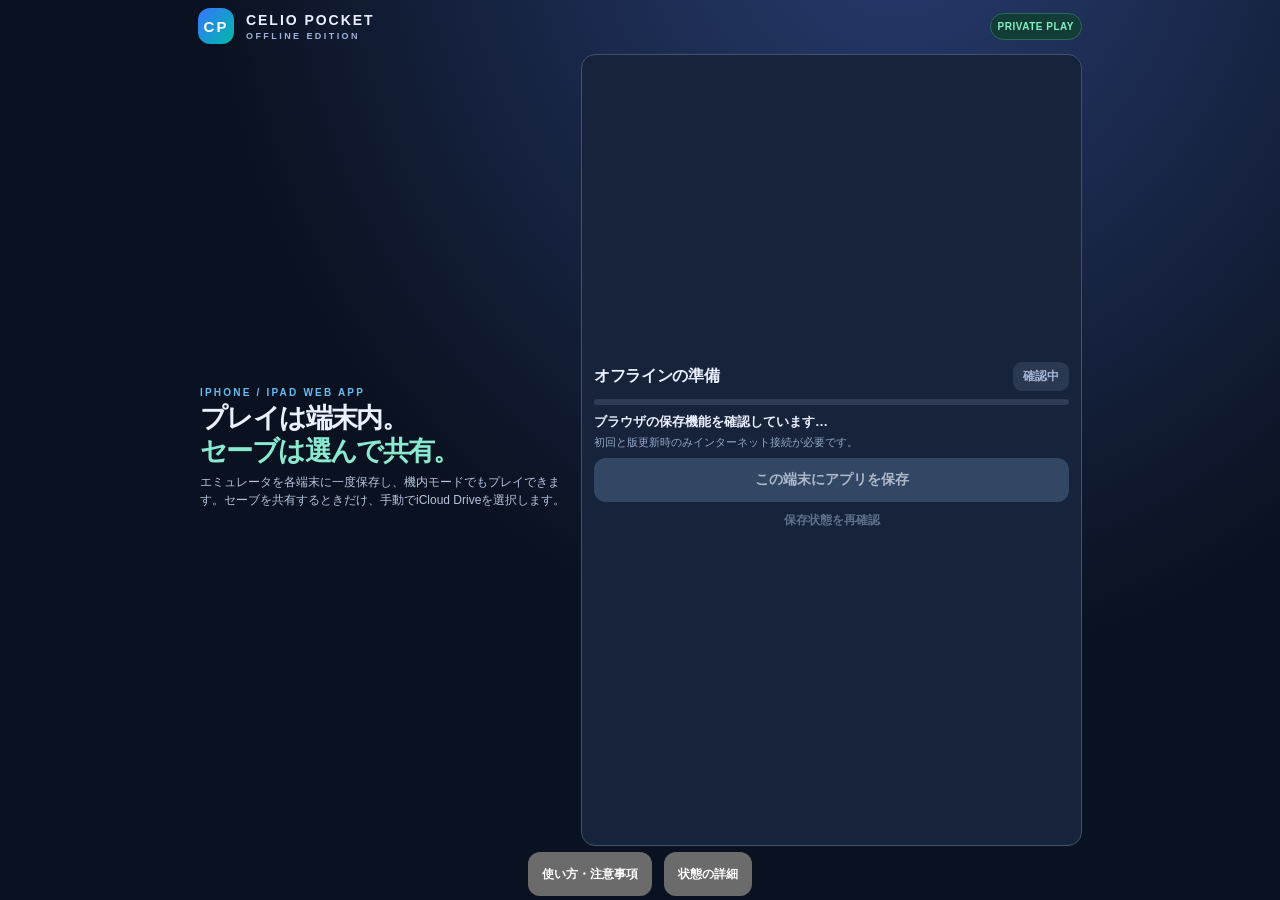
<file: docs/index.html>
<!doctype html>
<html lang="ja">
<head>
<meta charset="utf-8">
<meta name="viewport" content="width=device-width,initial-scale=1,viewport-fit=cover">
<meta name="theme-color" content="#10182b">
<meta name="apple-mobile-web-app-capable" content="yes">
<meta name="apple-mobile-web-app-status-bar-style" content="black-translucent">
<meta name="referrer" content="no-referrer">
<meta http-equiv="Content-Security-Policy" content="default-src 'none'; script-src 'self'; style-src 'self' 'unsafe-inline'; img-src 'self' data:; connect-src 'self' https://raw.githubusercontent.com; worker-src 'self'; manifest-src 'self'; object-src 'none'; base-uri 'none'; form-action 'none'; frame-src 'none'">
<link rel="manifest" href="manifest.webmanifest"><link rel="icon" href="icon.svg" type="image/svg+xml">
<link rel="stylesheet" href="install.css">
<link rel="stylesheet" href="viewport-fit.css">
<script defer src="viewport-fit.js"></script>
<title>Celio Pocket — iPhone・iPad オフライン版</title>
<script defer src="assets.js"></script>
<script defer src="install.js"></script>
</head>
<body><main>
<header><div class="brand"><span class="mark" aria-hidden="true">CP</span><span>CELIO POCKET<small>OFFLINE EDITION</small></span></div><span class="tag">PRIVATE PLAY</span></header>
<section class="hero"><p class="eyebrow">IPHONE / IPAD WEB APP</p><h1>プレイは端末内。<br><em>セーブは選んで共有。</em></h1><p>エミュレータを各端末に一度保存し、機内モードでもプレイできます。セーブを共有するときだけ、手動でiCloud Driveを選択します。</p></section>
<section class="panel"><div class="panelHead"><h2>オフラインの準備</h2><strong id="badge">確認中</strong></div><div class="meter" role="progressbar" aria-label="保存進捗" aria-valuemin="0" aria-valuemax="100" aria-valuenow="0" id="meter"><div id="bar"></div></div><p id="status" role="status" aria-live="polite">ブラウザの保存機能を確認しています…</p><p id="meta" class="muted">初回と版更新時のみインターネット接続が必要です。</p><button type="button" id="install" disabled>この端末にアプリを保存</button><a href="game.html" id="play" class="play" hidden>ゲームを起動する <span aria-hidden="true">↗</span></a><button type="button" id="check" class="link" disabled>保存状態を再確認</button></section>
<section class="steps"><h2>iPhone・iPadで使う手順</h2><ol><li><b>① それぞれのホーム画面に追加</b><p>両端末のSafariで共有 →「ホーム画面に追加」→ Webアプリとして追加。</p></li><li><b>② 各端末にアプリを保存</b><p>ホーム画面のアイコンから開き、上のボタンで保存。旧版のセーブ・ROMは削除しません。</p></li><li><b>③ 同じROMと共有セーブを読み込む</b><p>同じバージョンのROMを開き、「ファイル」→「iCloud Driveから読込」で最新の.savを選択。</p></li><li><b>④ 遊び終えたら共有用に書き出す</b><p>ゲーム内でレポート →「iCloud Driveへ書出」→「ファイルに保存」→ iCloud Driveの同じフォルダ。別端末への反映をファイルAppで確認してから切り替えます。</p></li><li><b>⑤ オフラインでプレイ</b><p>必要なデータを端末に保存してから機内モード・Wi-Fiオフで起動確認。iCloudとの受け渡し時には通信を戻します。</p></li></ol></section>
<details><summary>安全性・バックアップ</summary><p>オンライン交換・USB通信は無効です。アプリはROM・SAVを自動アップロードしません。ただし手動でiCloud Driveへ保存した.savは、Appleのクラウドへ同期されます。完全に通信を切ったまま端末間同期することはできません。</p><p>読み込んだセーブは端末内のコピーです。遊ぶだけではiCloudのファイルは更新されません。2台で同時に進めず、書き出し・反映確認・読み込みの順で切り替えてください。クイックセーブは端末別です。</p><p>読込前の通常セーブを端末内に1世代退避します。Safariのデータ削除やストレージの問題に備え、.savを別途ファイルへ保管してください。共有画面の終了だけでは、保存先やiCloud同期完了をアプリから確認できません。</p><p>公開元は <a href="https://github.com/liru55/mgba-celio-web" rel="noopener noreferrer">mGBA Celio Web</a>（MPL-2.0）です。ROM・個人セーブは配信しません。ブラウザ・OSの通信はアプリとは別です。</p></details>
<footer>Celio Pocket — iPhone / iPad · viewport-v3</footer>
</main></body></html>
</file>
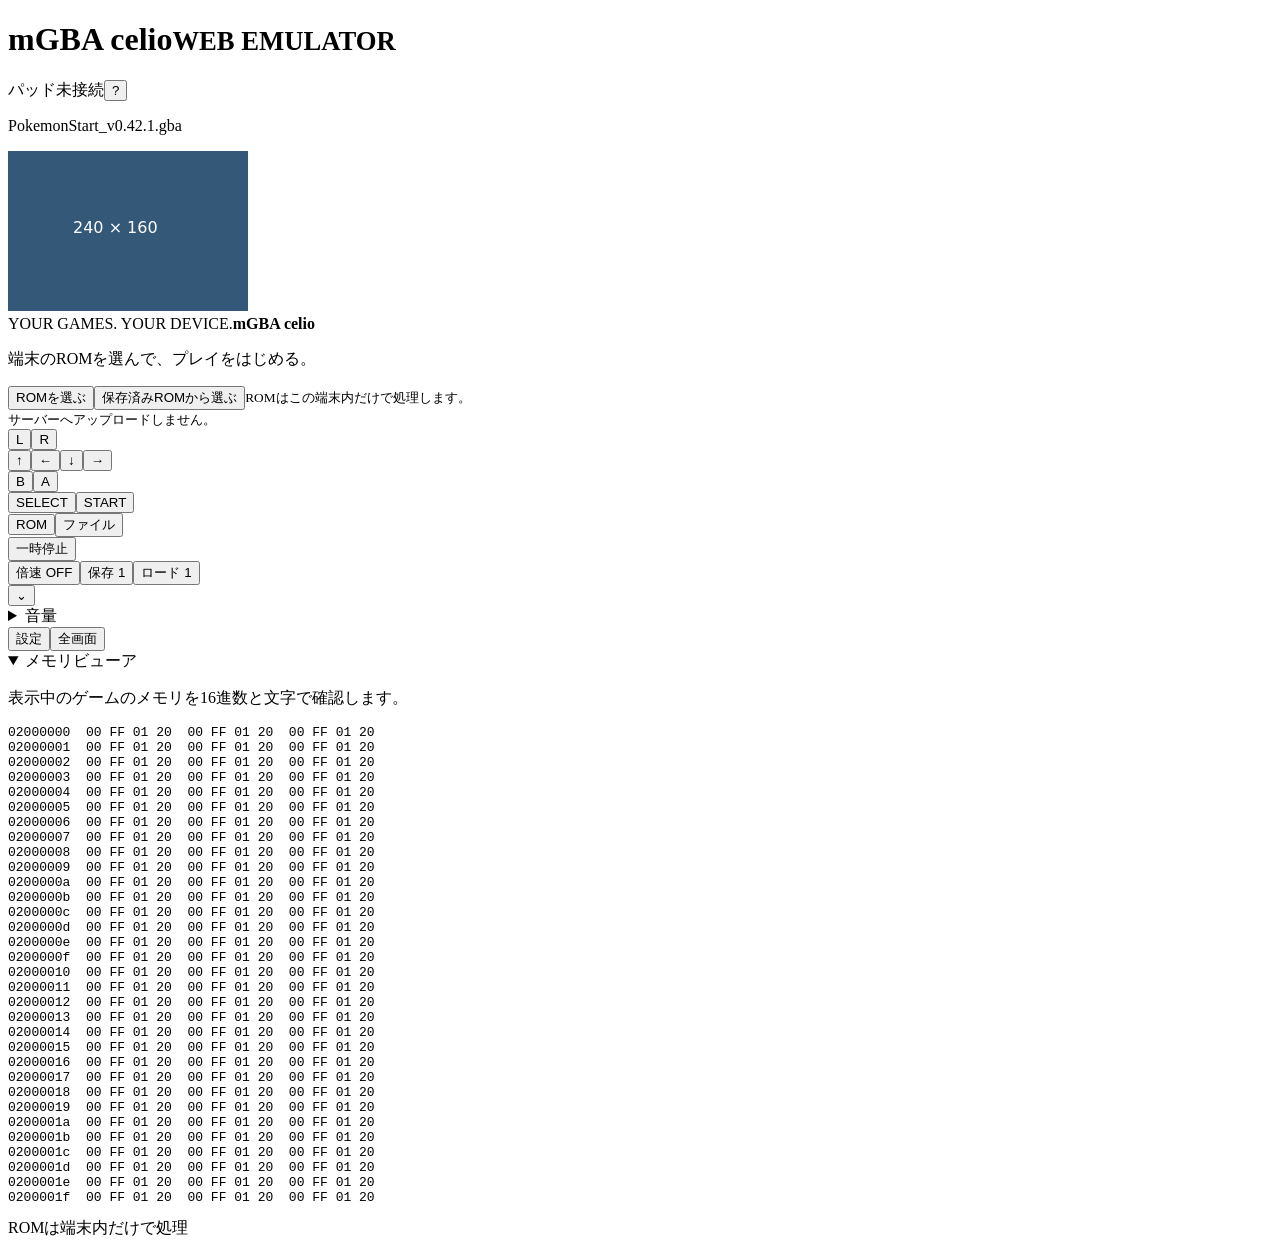
<file: tests/fixtures/viewport.html>
<!DOCTYPE html><html lang="ja"><head><meta charset="utf-8"><meta name="viewport" content="width=device-width,initial-scale=1,viewport-fit=cover"><title>Celio layout fixture</title></head><body><main class="app-shell">
<header class="app-header"><h1>mGBA <span>celio</span><small>WEB EMULATOR</small></h1><span class="badge">パッド未接続</span><button id="about-open">?</button></header>
<p id="status" role="status" class="game-title">PokemonStart_v0.42.1.gba</p>
<input id="rom" type="file" hidden><input id="save" type="file" hidden>
<div class="play has-rom"><div class="screen-viewport"><canvas id="screen" width="240" height="160" aria-label="ゲーム画面"></canvas><button id="pause-banner" hidden><strong>一時停止中</strong><span>タップして再開</span></button></div><div id="welcome"><span class="welcome-kicker">YOUR GAMES. YOUR DEVICE.</span><strong>mGBA <span>celio</span></strong><p>端末のROMを選んで、プレイをはじめる。</p><button id="welcome-open">ROMを選ぶ</button><button id="rom-library-open">保存済みROMから選ぶ</button><small>ROMはこの端末内だけで処理します。<br>サーバーへアップロードしません。</small></div>
<div class="gamepad"><div class="shoulders"><button class="shoulder-l" data-key="9">L</button><button class="shoulder-r" data-key="8">R</button></div>
<div class="primary"><div class="dpad"><button class="up" data-key="6">↑</button><button class="left" data-key="5">←</button><button class="down" data-key="7">↓</button><button class="right" data-key="4">→</button></div><div class="ab"><button data-key="1">B</button><button data-key="0">A</button></div></div>
<div class="system"><button data-key="2">SELECT</button><button data-key="3">START</button></div></div>
<nav class="emulator-toolbar"><div class="bar-segment bar-files"><button id="open">ROM</button><button id="file-menu-open">ファイル</button></div><div class="bar-segment bar-game"><button id="pause">一時停止</button><div id="quick-actions"><span class="quick-action"><button id="speed-toggle">倍速 OFF</button></span><span class="quick-action"><button id="quick-state-save">保存 1</button></span><span class="quick-action"><button id="quick-state-load">ロード 1</button></span></div><button id="toolbar-hide">⌄</button></div><div class="bar-segment bar-system"><button id="link-open" hidden>通信</button><details id="audio-popover" class="audio-popover"><summary>音量</summary><div class="audio-popover-panel"><input id="volume-main" type="range"><button id="mute-main">音を消す</button></div></details><button id="settings-open">設定</button><button id="fullscreen">全画面</button></div></nav>
<div id="edit-bar" hidden><span>ボタンの配置を調整</span><button>初期化</button><button>完了</button></div></div>
<section class="memory-panel"><details open><summary>メモリビューア</summary><p>表示中のゲームのメモリを16進数と文字で確認します。</p><div class="memory-scroll"><pre id="memory-dump"></pre></div></details></section>
<dialog id="settings"><div class="dialog-head"><h2>設定</h2><button id="settings-close">閉じる</button></div><nav class="tabs"><button data-tab="save" aria-selected="true">ファイル</button><button data-tab="controls">操作</button><button data-tab="general">一般</button><button data-tab="celio">通信</button></nav>
<section id="panel-save" role="tabpanel"><h3>セーブ</h3><label class="row"><input type="checkbox">自動保存</label><button id="export">通常セーブを書き出す</button><button id="import">通常セーブを読み込む</button></section>
<section id="panel-controls" role="tabpanel" hidden><h3>操作</h3><div class="mapping-grid"></div><details><summary>詳細な操作方法</summary><p>キー割り当てを変更できます。</p></details></section>
<section id="panel-general" role="tabpanel" hidden><h3>オフライン</h3><p>端末のファイルを使用します。</p></section>
<section id="panel-celio" role="tabpanel" hidden></section></dialog><footer class="notice">ROMは端末内だけで処理</footer></main>
<script>
const $=id=>document.getElementById(id);
function tab(name){for(const t of document.querySelectorAll('.tabs [data-tab]')){t.setAttribute('aria-selected',String(t.dataset.tab===name));$('panel-'+t.dataset.tab).hidden=t.dataset.tab!==name;}}
$('settings-open').onclick=()=>$('settings').showModal();$('settings-close').onclick=()=>$('settings').close();$('file-menu-open').onclick=()=>{tab('save');$('settings').showModal()};
$('toolbar-hide').onclick=()=>document.querySelector('.play').classList.add('toolbar-hidden');
for(const key of ['A','B','L','R','START','SELECT','上','下','左','右']){const l=document.createElement('label');l.textContent=key;const input=document.createElement('input');input.value=key;l.append(input);document.querySelector('.mapping-grid').append(l)}
$('memory-dump').textContent=Array.from({length:32},(_,i)=>`020000${i.toString(16).padStart(2,'0')}  00 FF 01 20  00 FF 01 20  00 FF 01 20`).join('\n');
const c=$('screen').getContext('2d');c.fillStyle='#345878';c.fillRect(0,0,240,160);c.fillStyle='white';c.font='16px system-ui';c.fillText('240 × 160',65,82);
</script></body></html>
</file>
<file: docs/install.css>
:root{color-scheme:dark;font-family:-apple-system,BlinkMacSystemFont,"Hiragino Kaku Gothic ProN","Noto Sans JP",sans-serif;background:#0a1120;color:#eaf0ff;-webkit-text-size-adjust:100%}*{box-sizing:border-box}body{margin:0;background:radial-gradient(ellipse at 70% -14%,#283d72 0%,#0a1120 55%);min-height:100vh}main{max-width:660px;margin:auto;padding:calc(env(safe-area-inset-top) + 22px) 20px calc(env(safe-area-inset-bottom) + 28px)}header{display:flex;align-items:center;justify-content:space-between;margin-bottom:54px;gap:12px}.brand{display:flex;align-items:center;gap:12px;font-size:17px;letter-spacing:.14em;font-weight:900}.brand small{display:block;font-size:9px;letter-spacing:.27em;color:#9eb3d7;margin-top:3px}.mark{width:44px;height:44px;display:grid;place-items:center;background:linear-gradient(130deg,#3676ff,#00b9a7);color:white;border-radius:12px;font-size:15px}.tag{font-weight:800;letter-spacing:.05em;color:#7ff0c4;border:1px solid #276c5b;background:#123c35;padding:7px;border-radius:30px;font-size:10px;white-space:nowrap}.hero .eyebrow{color:#68bdf0;font-weight:800;font-size:11px;letter-spacing:.22em}.hero h1{font-size:clamp(30px,8vw,48px);line-height:1.34;letter-spacing:-.06em;margin:14px 0 17px}.hero em{font-style:normal;color:#8ae9cf}.hero>p:last-child{color:#b6c5df;line-height:1.9;font-size:14px;margin:0 0 30px}.panel{padding:25px 22px;border:1px solid #40526e;border-radius:22px;background:#17233b;box-shadow:0 18px 55px #0005}.panelHead{display:flex;gap:10px;justify-content:space-between;align-items:center}.panel h2{font-size:18px;letter-spacing:-.02em;margin:0}.panelHead strong{font-size:12px;color:#a6b8d9;padding:6px 10px;border-radius:9px;background:#2b3851}.panelHead strong.ready{color:#8cf4c9;background:#164638}.panelHead strong.error{color:#ffc2b5;background:#54292b}.meter{height:8px;background:#303c56;border-radius:12px;overflow:hidden;margin-top:24px}.meter div{width:0;height:100%;background:linear-gradient(90deg,#5494ff,#42e1b5);transition:width .2s}.panel #status{font-size:14px;font-weight:750;line-height:1.6;margin:19px 0 4px;min-height:23px}.muted{font-size:12px;color:#93a6c5;line-height:1.6;margin:0 0 20px}button,.play{display:block;width:100%;text-align:center;border:0;border-radius:12px;padding:17px 12px;font-size:15px;font-weight:850;cursor:pointer;font-family:inherit;touch-action:manipulation}#install,.play{background:#8bead3;color:#08211e;text-decoration:none}.play{background:#a1c4ff;color:#11233e}#install:disabled{background:#324764;color:#aebacb;cursor:wait}#install[hidden],#play[hidden]{display:none}.link{margin-top:12px;background:transparent;color:#a7bad9;padding:11px;font-size:12px}.link:disabled{opacity:.5}.steps{margin:40px 0 24px}.steps h2{font-size:18px}.steps ol{padding:0;list-style:none}.steps li{padding:16px 0;border-bottom:1px solid #2a3853}.steps b{color:#dce8fb;font-size:14px}.steps p{margin:8px 0 0;color:#9db0cc;font-size:13px;line-height:1.65}details{background:#111d33;border:1px solid #2e3c56;padding:16px;border-radius:13px;font-size:12px;line-height:1.85;color:#bac9e0}summary{font-size:13px;color:#dde9fa;font-weight:750;cursor:pointer}details a{color:#8ec8ff}footer{color:#627d9e;font-size:11px;margin-top:32px;text-align:center}@media(min-width:600px){main{padding-top:48px}.hero{padding:0 2px}header{margin-bottom:68px}}
</file>
<file: docs/viewport-fit.css>
/* MPL-2.0. Fit the app to the usable viewport; long settings use pages, not clipping. */
:root{--cp-vh:100dvh;--cp-vw:100vw;--cp-top:0px;--cp-left:0px;--cp-safe-t:env(safe-area-inset-top,0px);--cp-safe-r:env(safe-area-inset-right,0px);--cp-safe-b:env(safe-area-inset-bottom,0px);--cp-safe-l:env(safe-area-inset-left,0px)}
.cp-fit [hidden]{display:none!important}
html.cp-fit,html.cp-fit body{width:100%;height:100%;min-height:0;margin:0;overflow:hidden;overscroll-behavior:none}
.cp-fit body{position:fixed;top:var(--cp-top);left:var(--cp-left);width:var(--cp-vw);height:var(--cp-vh);padding:max(4px,var(--cp-safe-t)) max(4px,var(--cp-safe-r)) max(4px,var(--cp-safe-b)) max(4px,var(--cp-safe-l));box-sizing:border-box}
.cp-fit .app-shell{width:100%;height:100%;min-height:0;max-width:none;display:grid;grid-template-rows:44px 18px minmax(0,1fr);gap:0;margin:0}
.cp-fit .app-header{min-height:0;height:44px;gap:8px;overflow:hidden}
.cp-fit .app-header h1{font-size:15px;min-width:0}.cp-fit .app-header h1 small{display:none}
.cp-fit .app-header .badge{max-width:36%;overflow:hidden;text-overflow:ellipsis}
.cp-fit .game-title{grid-row:2;margin:0;font-size:11px;line-height:18px;min-width:0;max-width:100%}
.cp-fit .app-shell>.notice{display:none}
.cp-fit .app-shell>.play,.cp-game .play.has-rom:not(.immersive):not(.overlay):not(.editing),.cp-game .play:not(.has-rom),.cp-game .play.immersive{
 grid-row:3;width:100%;height:100%;min-height:0;max-height:none;margin:0;padding:0;box-sizing:border-box;
 grid-template-columns:minmax(0,1fr);grid-template-rows:minmax(0,1fr) 240px auto;border-radius:10px;
}
.cp-game .play .screen-viewport,.cp-game .play.has-rom:not(.immersive):not(.overlay):not(.editing) .screen-viewport{grid-row:1;grid-column:1;min-width:0;min-height:0;width:100%;height:100%;aspect-ratio:auto;padding:4px}
.cp-game .play #screen{min-width:0;min-height:0;width:100%;height:100%;object-fit:contain}
.cp-game .play .gamepad{grid-row:2;grid-column:1;width:min(560px,100%);height:240px;min-height:0;padding:0;position:relative;inset:auto;margin:auto;pointer-events:none}
.cp-game .play .gamepad .primary{display:contents}
.cp-game .play .gamepad .shoulders{display:contents}
.cp-game .play .gamepad .dpad{position:absolute;left:12px;top:48px;grid-template-columns:repeat(3,44px);grid-template-rows:repeat(3,44px);gap:2px;transform:none;pointer-events:auto}
.cp-game .play .gamepad .dpad.linked{gap:0}
.cp-game .play .gamepad .ab{position:absolute;left:auto;right:12px;top:94px;gap:10px;transform:none;pointer-events:auto}
.cp-game .play .gamepad .ab button{width:56px;height:56px;min-height:56px}
.cp-game .play .gamepad .shoulder-l,.cp-game .play .gamepad .shoulder-r{top:0;left:12px;right:auto;width:72px;min-height:44px;height:44px;transform:none;pointer-events:auto}
.cp-game .play .gamepad .shoulder-r{left:auto;right:12px}
.cp-game .play .gamepad .system{left:50%;right:auto;top:auto;bottom:0;transform:translateX(-50%);gap:6px;pointer-events:auto}
.cp-game .play .gamepad .system button{min-height:44px;height:44px;min-width:64px;padding:4px;font-size:10px}
.cp-game .play .emulator-toolbar{grid-row:3;grid-column:1;align-self:end;display:grid;grid-template-columns:repeat(5,minmax(0,1fr));grid-auto-rows:44px;gap:4px;padding:4px;min-width:0;width:100%;height:auto;box-sizing:border-box}
.cp-fit .emulator-toolbar .bar-segment,.cp-fit .emulator-toolbar #quick-actions,.cp-fit .emulator-toolbar .quick-action:not(.custom-position){display:contents}
.cp-fit .emulator-toolbar .bar-segment{border:0;padding:0;margin:0}
.cp-fit .emulator-toolbar button,.cp-fit .emulator-toolbar .audio-popover summary{width:100%;min-width:0;min-height:44px;height:44px;margin:0;padding:3px;font-size:11px;white-space:normal;line-height:1.2;overflow-wrap:anywhere}
.cp-fit .emulator-toolbar .audio-popover{min-width:0;margin:0}.cp-fit .audio-popover summary output{display:none}
.cp-fit .audio-popover-panel{bottom:calc(var(--cp-tools,96px) + 4px);max-height:calc(100% - var(--cp-tools,96px) - 8px);max-width:calc(100% - 8px);right:4px;padding:8px}
.cp-game .play #quick-message{bottom:calc(var(--cp-tools,96px) + 4px);max-width:calc(100% - 16px);overflow-wrap:anywhere}
.cp-game .play #edit-bar{max-width:calc(100% - 12px);bottom:6px}
.cp-game .play:not(.has-rom){grid-template-rows:minmax(0,1fr)}
.cp-fit #welcome{gap:10px;padding:12px}.cp-fit #welcome strong{font-size:28px}.cp-fit #welcome p{font-size:12px}
.cp-game .play.no-touch:not(.editing),.cp-game .play.touch-hidden:not(.editing),.cp-game .play.overlay,.cp-game .play.editing{grid-template-rows:minmax(0,1fr) auto!important}
.cp-game .play.no-touch:not(.editing) .emulator-toolbar,.cp-game .play.touch-hidden:not(.editing) .emulator-toolbar,.cp-game .play.overlay .emulator-toolbar,.cp-game .play.editing .emulator-toolbar{grid-row:2}
.cp-game .play.overlay .gamepad{position:absolute;grid-area:auto;inset:0 0 var(--cp-tools,96px);width:100%;height:auto}
.cp-game .play.overlay .gamepad .dpad,.cp-game .play.overlay .gamepad .ab,.cp-game .play.overlay .gamepad .shoulder-l,.cp-game .play.overlay .gamepad .shoulder-r,.cp-game .play.overlay .gamepad .system{right:auto;bottom:auto;transform:translate(-50%,-50%) scale(var(--pad-scale,.75));opacity:var(--pad-opacity,.8)}
.cp-game .play.overlay .gamepad .dpad{left:22%;top:64%}.cp-game .play.overlay .gamepad .ab{left:78%;top:64%}
.cp-game .play.overlay .gamepad .shoulder-l{left:18%;top:18%}.cp-game .play.overlay .gamepad .shoulder-r{left:82%;top:18%}
.cp-game .play.overlay .gamepad .system{left:50%;top:86%}
.cp-game .play.has-rom.delta-skin{height:100%!important;min-height:0;max-height:none;grid-template-rows:minmax(0,1fr) auto!important}
.cp-game .play.delta-skin .emulator-toolbar{grid-row:2;align-self:end}
.cp-game .play.delta-skin .screen-viewport{width:auto;height:auto;aspect-ratio:auto;padding:0}
.cp-game .play .skin-stage{min-width:0;min-height:0;max-height:100%}
.cp-game .play.immersive:not(.delta-skin) .screen-viewport{padding-top:48px!important}
.cp-fit body.expanded .play{position:fixed;inset:auto;top:var(--cp-top);left:var(--cp-left);width:var(--cp-vw);height:var(--cp-vh);padding:var(--cp-safe-t) var(--cp-safe-r) var(--cp-safe-b) var(--cp-safe-l)}
@media(orientation:landscape){
 .cp-fit .app-shell>.play,.cp-game .play.has-rom:not(.immersive):not(.overlay):not(.editing){grid-template-rows:minmax(0,1fr) auto}
 .cp-game .play .emulator-toolbar{grid-row:2;grid-template-columns:repeat(10,minmax(0,1fr))}
 .cp-game .play.has-rom:not(.delta-skin):not(.overlay):not(.editing) .screen-viewport{padding:4px 146px 52px}
 .cp-game .play .gamepad{position:absolute;grid-area:auto;inset:0 0 var(--cp-tools,48px);width:100%;height:auto}
 .cp-game .play:not(.overlay) .gamepad .dpad{left:8px;top:50%;transform:translateY(-50%)}
 .cp-game .play:not(.overlay) .gamepad .ab{right:8px;top:50%;transform:translateY(-50%)}
 .cp-game .play:not(.overlay) .gamepad .shoulder-l,.cp-game .play:not(.overlay) .gamepad .shoulder-r{top:auto;bottom:4px;width:44px;left:calc(50% - 128px);right:auto}
 .cp-game .play:not(.overlay) .gamepad .shoulder-r{left:auto;right:calc(50% - 128px)}
 .cp-game .play:not(.overlay) .gamepad .system{bottom:4px}
 .cp-game .play.no-touch:not(.editing) .screen-viewport,.cp-game .play.touch-hidden:not(.editing) .screen-viewport{padding:4px!important}
 .cp-fit #welcome .welcome-kicker{display:none}.cp-fit #welcome{gap:6px}.cp-fit #welcome strong{font-size:24px}
}
/* Native dialogs keep every option accessible via previous/next pages. */
.cp-fit dialog.cp-dialog,.cp-fit #settings{width:calc(var(--cp-vw) - var(--cp-safe-l) - var(--cp-safe-r) - 8px);height:calc(var(--cp-vh) - var(--cp-safe-t) - var(--cp-safe-b) - 8px);max-width:1000px;max-height:none;min-height:0;position:fixed;top:calc(var(--cp-top) + var(--cp-safe-t) + 4px);bottom:auto;left:calc(var(--cp-left) + var(--cp-safe-l) + 4px);right:calc(100vw - var(--cp-left) - var(--cp-vw) + var(--cp-safe-r) + 4px);margin:0 auto;border:1px solid var(--border,#40526e);background:var(--surface,#17233b);color:var(--text,#eaf0ff);border-radius:12px;padding:0;overflow:hidden;box-sizing:border-box}
.cp-fit #settings[open],.cp-fit dialog.cp-dialog[open]{display:grid;grid-template-columns:minmax(0,1fr);grid-template-rows:48px 44px minmax(0,1fr)}
.cp-fit .cp-dialog>.dialog-head,.cp-fit #settings>.dialog-head{grid-row:1;grid-column:1;padding:2px 10px;min-height:0;display:flex;align-items:center;justify-content:space-between}
.cp-fit .dialog-head h2{font-size:16px;margin:0}.cp-fit .dialog-head button{width:auto;flex:0 0 auto;min-height:44px;padding:4px 12px}
.cp-fit #settings>.tabs{display:none!important}
.cp-fit .cp-section-select{grid-row:2;grid-column:1;display:flex;align-items:center;gap:8px;padding:0 10px;min-width:0}
.cp-fit .cp-section-select select{flex:1;min-width:0;max-width:100%;height:40px;font-size:16px}
.cp-fit #settings>[role=tabpanel],.cp-fit .cp-dialog>.cp-pages{grid-column:1;grid-row:3;min-width:0;min-height:0;padding:6px 10px 0;overflow:hidden}
.cp-fit .cp-pages{display:grid;grid-template-rows:minmax(0,1fr) 48px;min-height:0;min-width:0}
.cp-fit .cp-pages-window{min-width:0;min-height:0;overflow:hidden;overscroll-behavior:none}
.cp-fit .cp-pages-content{width:100%;height:100%;columns:var(--cp-page-w,300px);column-gap:24px;column-fill:auto;overflow:visible;transition:none;overflow-wrap:anywhere}
.cp-fit .cp-pages-content>*{break-inside:avoid-column;max-width:100%;box-sizing:border-box}
.cp-fit .cp-pages-content h3{break-after:avoid-column}.cp-fit .cp-pages-content p{orphans:2;widows:2}
.cp-fit .cp-pages-content input,.cp-fit .cp-pages-content select,.cp-fit .cp-pages-content textarea{min-width:0;max-width:100%;font-size:16px;box-sizing:border-box}
.cp-fit .cp-pages-content textarea{max-height:100%;resize:none}
.cp-fit .cp-pages-content .memory-scroll{overflow:visible;max-height:none}
.cp-fit .cp-pages-content #memory-dump{white-space:pre-wrap;overflow-wrap:anywhere}
.cp-fit .cp-pages-content .memory-panel{display:block!important;margin:0}
.cp-fit .cp-page-nav{display:flex;align-items:center;justify-content:space-between;gap:8px;min-width:0;border-top:1px solid var(--border,#40526e);background:var(--surface,#17233b)}
.cp-fit .cp-page-nav button{width:auto;flex:0 0 auto;min-width:64px;min-height:44px;font:inherit;padding:4px 10px}.cp-fit .cp-page-nav output{font-size:12px;white-space:nowrap;text-align:center;min-width:54px}
/* Installer: fixed viewport with secondary instructions in the same paged dialog. */
.cp-fit.cp-install main{width:100%;height:100%;min-height:0;max-width:900px;margin:auto;padding:0 8px;display:grid;grid-template-rows:44px auto minmax(0,1fr) 44px;gap:6px}
.cp-fit.cp-install header{margin:0;min-width:0}.cp-fit.cp-install .brand{font-size:14px}.cp-fit.cp-install .mark{height:36px;width:36px}
.cp-fit.cp-install .hero h1{font-size:27px;line-height:1.2;margin:4px 0}.cp-fit.cp-install .hero .eyebrow{margin:2px 0;font-size:10px}
.cp-fit.cp-install .hero>p:last-child{font-size:12px;line-height:1.5;margin:6px 0}
.cp-fit.cp-install .panel{min-height:0;padding:10px 12px;box-shadow:none;border-radius:14px;display:flex;flex-direction:column;justify-content:center}
.cp-fit.cp-install .panel h2{font-size:16px}.cp-fit.cp-install .meter{margin-top:8px;height:6px;flex:none}
.cp-fit.cp-install .panel #status{font-size:13px;line-height:1.4;margin:8px 0 4px;min-height:18px;overflow-wrap:anywhere}
.cp-fit.cp-install .panel #meta{font-size:11px;line-height:1.4;margin-bottom:8px;overflow-wrap:anywhere}
.cp-fit.cp-install #install,.cp-fit.cp-install #play{min-height:44px;padding:10px;font-size:14px;flex:none}
.cp-fit.cp-install #check{min-height:36px;margin:0;padding:8px;font-size:12px}
.cp-fit.cp-install footer{margin:0;display:flex;justify-content:center;align-items:center;gap:12px;font-size:10px}
.cp-fit.cp-install footer button{width:auto;min-height:44px;padding:6px 14px;font-size:12px}
.cp-fit.cp-install .cp-pages .steps{margin:0}.cp-fit.cp-install .cp-pages ol{list-style:none;padding:0}
@media(orientation:landscape){
 .cp-fit.cp-install main{grid-template-columns:minmax(0,1fr) minmax(0,1.35fr);grid-template-rows:44px minmax(0,1fr) 44px;gap:6px 12px}
 .cp-fit.cp-install header{grid-column:1/-1}.cp-fit.cp-install .hero{grid-column:1;align-self:center}
 .cp-fit.cp-install .panel{grid-column:2;grid-row:2}.cp-fit.cp-install footer{grid-column:1/-1}
}
@media(max-height:650px){.cp-fit.cp-install .hero>p{display:none}.cp-fit.cp-install .hero h1{font-size:23px}}
@media(prefers-reduced-motion:reduce){.cp-fit *{scroll-behavior:auto!important}}

@media(orientation:landscape){.cp-game .play.immersive .gamepad{inset:var(--cp-safe-t) var(--cp-safe-r) calc(var(--cp-tools,53px) + var(--cp-safe-b)) var(--cp-safe-l);width:auto}}

@media(orientation:landscape) and (max-height:360px){.cp-fit.cp-install main{grid-template-rows:32px minmax(0,1fr) 44px;gap:4px 12px}.cp-fit.cp-install .mark{width:30px;height:30px}.cp-fit.cp-install .panel{padding:6px 10px}.cp-fit.cp-install .panel #meta{display:none}.cp-fit.cp-install .panel #status{display:-webkit-box;-webkit-box-orient:vertical;-webkit-line-clamp:2;overflow:hidden}.cp-fit.cp-install #check{min-height:32px;height:32px;padding:4px}.cp-fit.cp-install .panelHead strong{padding:3px 6px}}
</file>
